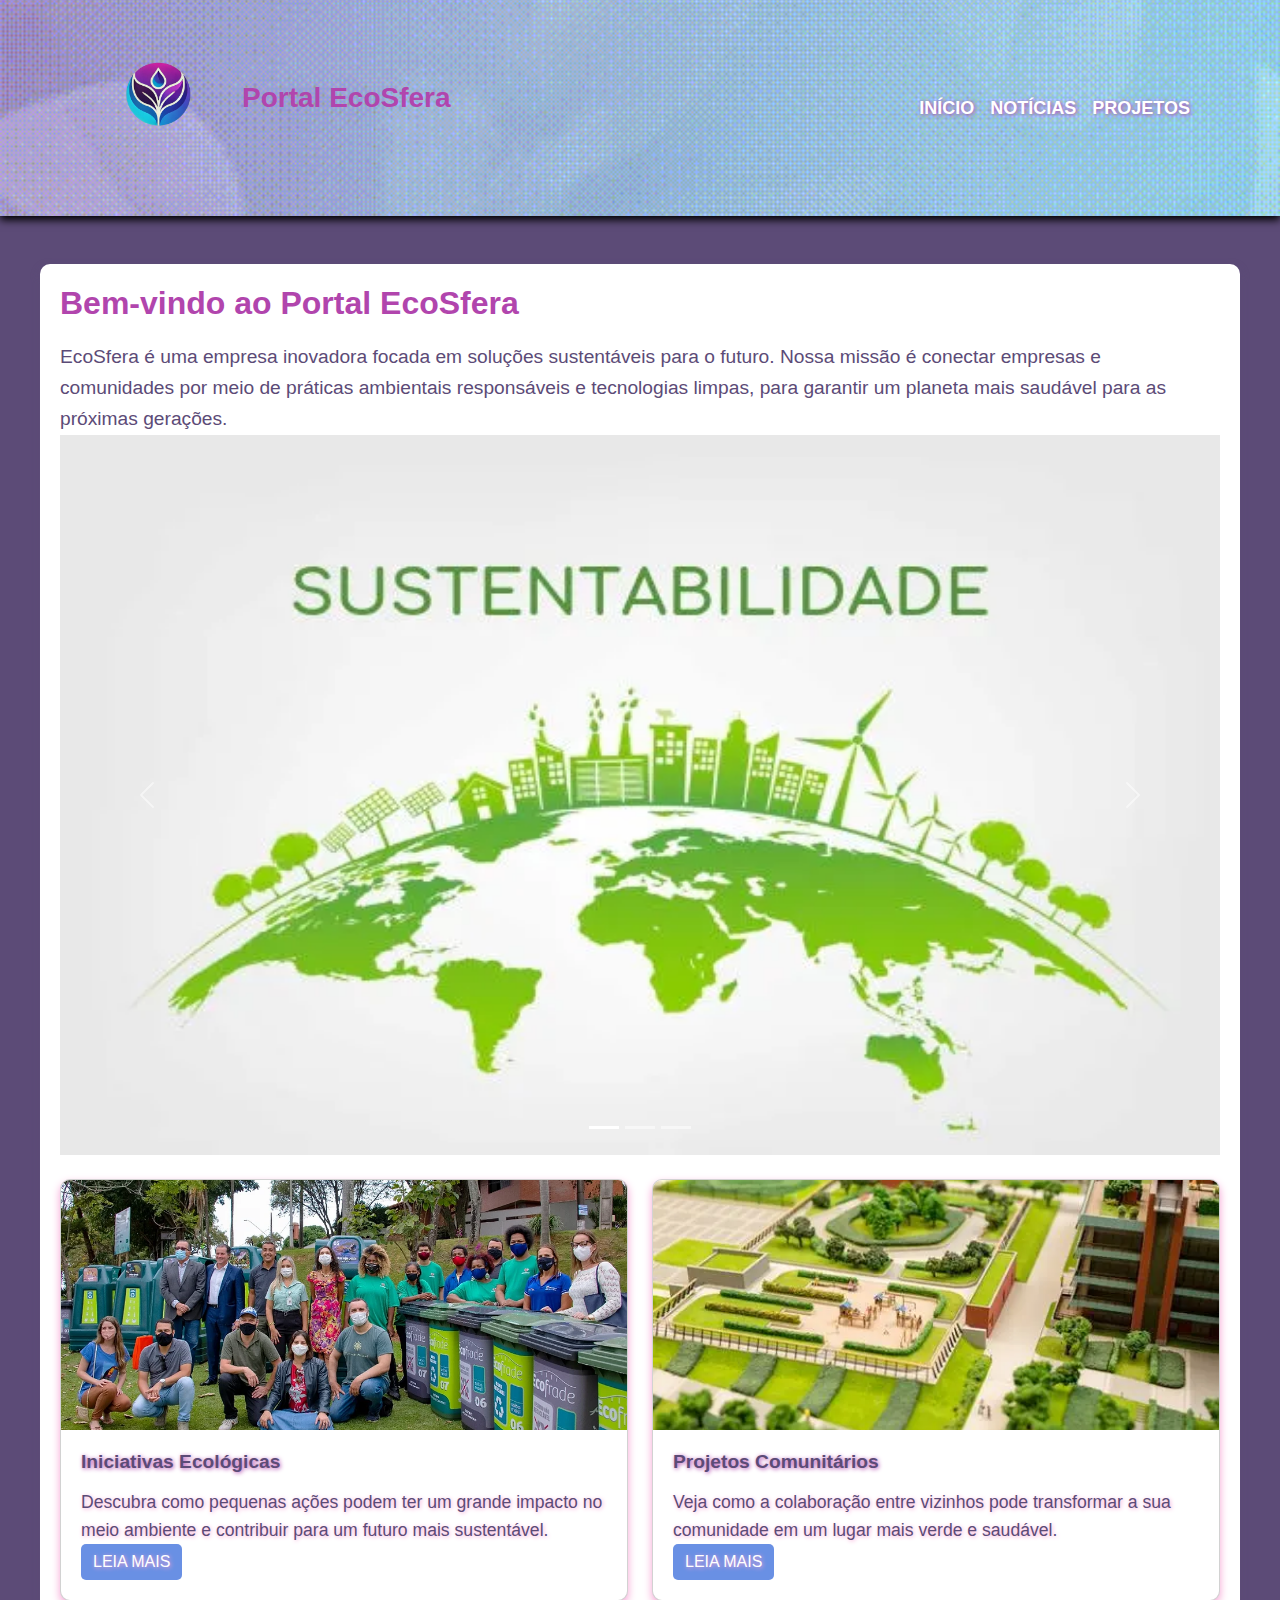
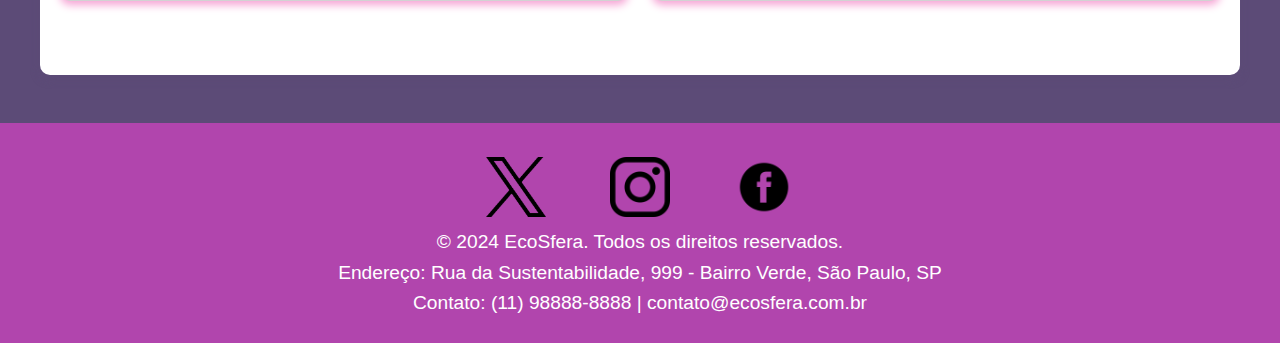
<file: index.html>
<!DOCTYPE html>
<html lang="pt-br">
  <head>
    <meta charset="UTF-8" />
    <meta name="viewport" content="width=device-width, initial-scale=1.0" />
    <link rel="stylesheet" href="css/bootstrap.min.css" />
    <link rel="stylesheet" href="css/joseGeraldoSabiaPereira.css" />
    <title>Portal EcoSfera - Início</title>
  </head>

  <body>
    <header class="header-gif">
      <nav class="navbar navbar-expand-lg navbar-dark">
        <div class="container">
          <a class="navbar-brand d-flex align-items-center" href="index.html">
            <img
              src="img/logo.png"
              alt="Logo"
              width="40"
              class="d-inline-block align-text-top"
            />
            <h3>Portal EcoSfera</h3>
          </a>
          <button
            class="navbar-toggler"
            type="button"
            data-bs-toggle="collapse"
            data-bs-target="#navbarNav"
            aria-controls="navbarNav"
            aria-expanded="false"
            aria-label="Toggle navigation"
          >
            <span class="navbar-toggler-icon"></span>
          </button>
          <div class="collapse navbar-collapse" id="navbarNav">
            <ul class="navbar-nav ms-auto">
              <li class="nav-item">
                <a class="nav-link active" href="index.html">Início</a>
              </li>
              <li class="nav-item">
                <a class="nav-link" href="page/noticias.html">Notícias</a>
              </li>
              <li class="nav-item">
                <a class="nav-link" href="page/projetos.html">Projetos</a>
              </li>
            </ul>
          </div>
        </div>
      </nav>
    </header>

    <main class="container my-5">
      <h2>Bem-vindo ao Portal EcoSfera</h2>
      <p>
        EcoSfera é uma empresa inovadora focada em soluções sustentáveis para o
        futuro. Nossa missão é conectar empresas e comunidades por meio de
        práticas ambientais responsáveis e tecnologias limpas, para garantir um
        planeta mais saudável para as próximas gerações.
      </p>
      <div
        id="carouselExampleIndicators"
        class="carousel slide"
        data-bs-ride="carousel"
      >
        <div class="carousel-indicators">
          <button
            type="button"
            data-bs-target="#carouselExampleIndicators"
            data-bs-slide-to="0"
            class="active"
            aria-current="true"
            aria-label="Slide 1"
          ></button>
          <button
            type="button"
            data-bs-target="#carouselExampleIndicators"
            data-bs-slide-to="1"
            aria-label="Slide 2"
          ></button>
          <button
            type="button"
            data-bs-target="#carouselExampleIndicators"
            data-bs-slide-to="2"
            aria-label="Slide 3"
          ></button>
        </div>
        <div class="carousel-inner">
          <div class="carousel-item active">
            <img
              src="img/slider1.jpg"
              class="d-block w-100"
              alt="Sustentabilidade 1"
            />
          </div>
          <div class="carousel-item">
            <img
              src="img/slider2.jpg"
              class="d-block w-100"
              alt="Sustentabilidade 2"
            />
          </div>
          <div class="carousel-item">
            <img
              src="img/slider3.jpg"
              class="d-block w-100"
              alt="Sustentabilidade 3"
            />
          </div>
        </div>
        <button
          class="carousel-control-prev"
          type="button"
          data-bs-target="#carouselExampleIndicators"
          data-bs-slide="prev"
        >
          <span class="carousel-control-prev-icon" aria-hidden="true"></span>
          <span class="visually-hidden">Previous</span>
        </button>
        <button
          class="carousel-control-next"
          type="button"
          data-bs-target="#carouselExampleIndicators"
          data-bs-slide="next"
        >
          <span class="carousel-control-next-icon" aria-hidden="true"></span>
          <span class="visually-hidden">Next</span>
        </button>
      </div>

      <div class="row my-4">
        <div class="col-12 col-md-6 col-lg-6">
          <div class="card">
            <img
              src="img/card1.jpg"
              class="card-img-top"
              alt="Iniciativas Ecológicas"
            />
            <div class="card-body">
              <h5 class="card-title">Iniciativas Ecológicas</h5>
              <p class="card-text">
                Descubra como pequenas ações podem ter um grande impacto no meio
                ambiente e contribuir para um futuro mais sustentável.
              </p>
              <a href="page/noticias.html" class="btn btn-primary">Leia mais</a>
            </div>
          </div>
        </div>

        <div class="col-12 col-md-6 col-lg-6">
          <div class="card">
            <img
              src="img/card2.jpg"
              class="card-img-top"
              alt="Projetos Comunitários"
            />
            <div class="card-body">
              <h5 class="card-title">Projetos Comunitários</h5>
              <p class="card-text">
                Veja como a colaboração entre vizinhos pode transformar a sua
                comunidade em um lugar mais verde e saudável.
              </p>
              <a href="page/projetos.html" class="btn btn-primary">Leia mais</a>
            </div>
          </div>
        </div>
      </div>
    </main>

    <footer class="text-center py-4">
      <a href="https://twitter.com/Greenpeace"
        ><img src="img/twitter.png" width="40" alt="Twitter"
      /></a>
      <a href="https://www.instagram.com/greenpeace/"
        ><img src="img/instagram.png" width="40" alt="Instagram"
      /></a>
      <a href="https://www.facebook.com/greenpeace.international"
        ><img src="img/facebook.png" width="40" alt="Facebook"
      /></a>
      <p class="text-white">
        &copy; 2024 EcoSfera. Todos os direitos reservados.
      </p>
      <p class="text-white">
        Endereço: Rua da Sustentabilidade, 999 - Bairro Verde, São Paulo, SP
      </p>
      <p class="text-white">
        Contato: (11) 98888-8888 | contato@ecosfera.com.br
      </p>
    </footer>

    <script src="js/bootstrap.bundle.min.js"></script>
  </body>
</html>
</file>
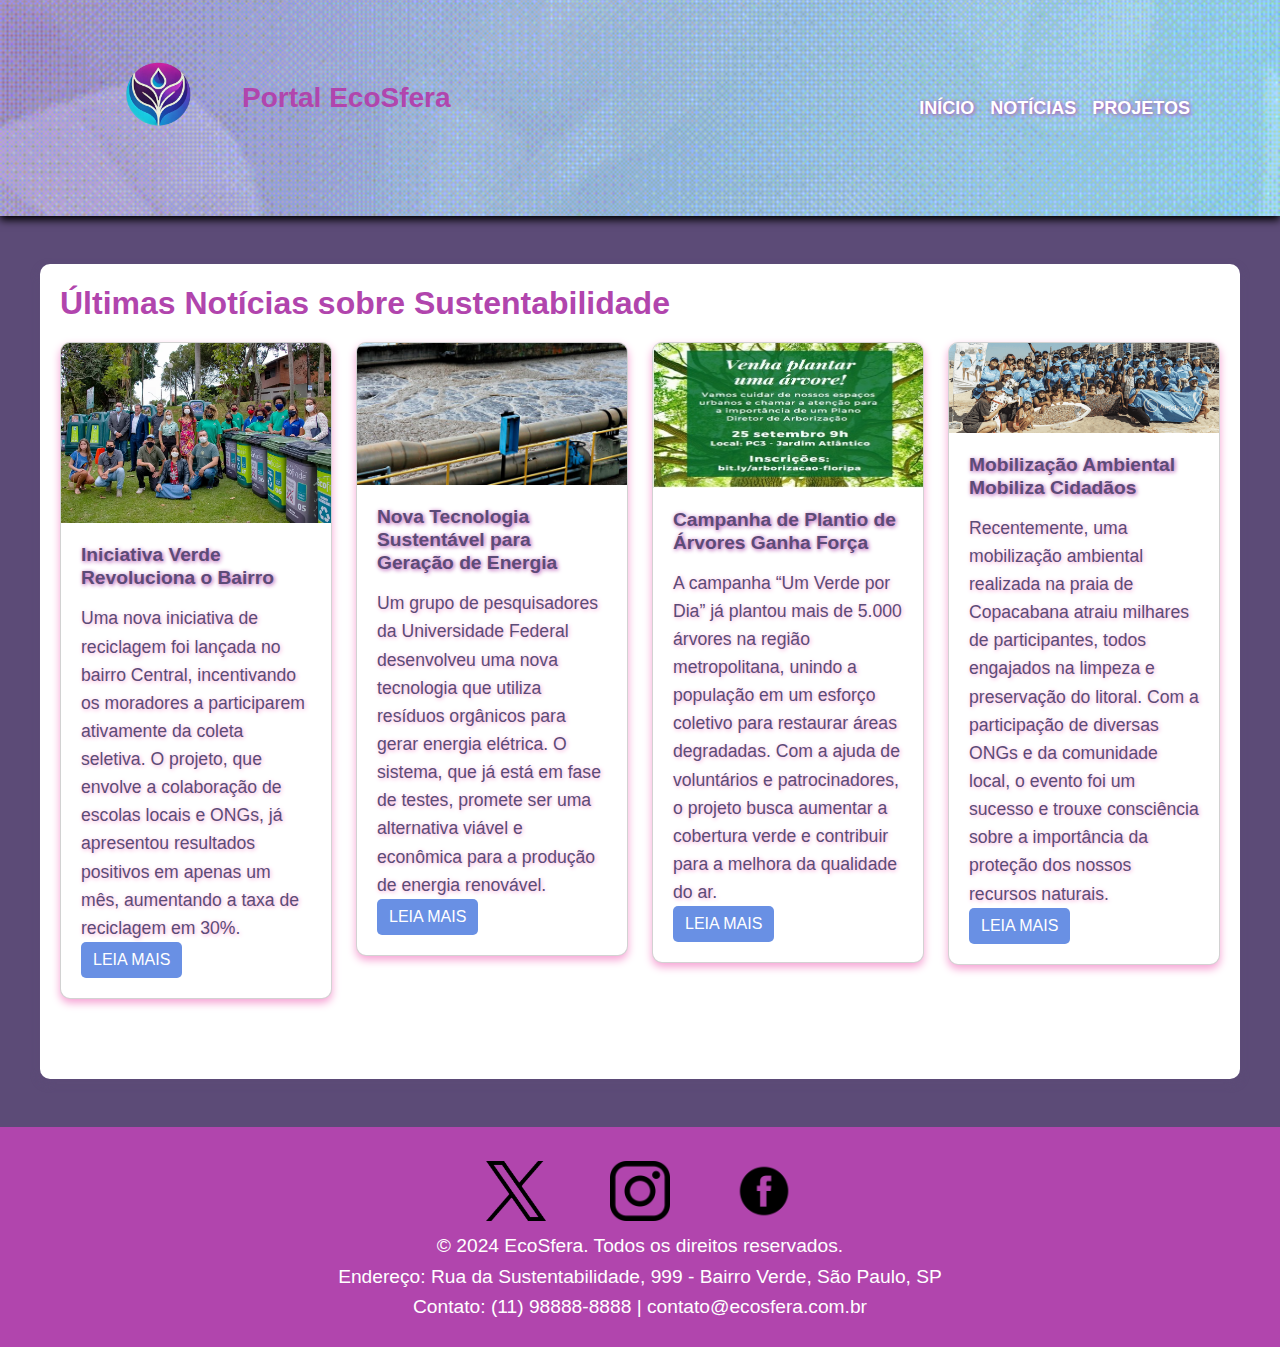
<file: page/noticias.html>
<!DOCTYPE html>
<html lang="pt-br">
  <head>
    <meta charset="UTF-8" />
    <meta name="viewport" content="width=device-width, initial-scale=1.0" />
    <link rel="stylesheet" href="../css/bootstrap.min.css" />
    <link rel="stylesheet" href="../css/joseGeraldoSabiaPereira.css" />
    <title>Portal EcoSfera - Notícias</title>
  </head>

  <body>
    <header class="header-gif">
      <nav class="navbar navbar-expand-lg navbar-dark">
        <div class="container">
          <a
            class="navbar-brand d-flex align-items-center"
            href="../index.html"
          >
            <img
              src="../img/logo.png"
              alt="Logo"
              width="40"
              class="d-inline-block align-text-top"
            />
            <h3>Portal EcoSfera</h3>
          </a>
          <button
            class="navbar-toggler"
            type="button"
            data-bs-toggle="collapse"
            data-bs-target="#navbarNav"
            aria-controls="navbarNav"
            aria-expanded="false"
            aria-label="Toggle navigation"
          >
            <span class="navbar-toggler-icon"></span>
          </button>
          <div class="collapse navbar-collapse" id="navbarNav">
            <ul class="navbar-nav ms-auto">
              <li class="nav-item">
                <a class="nav-link active" href="../index.html">Início</a>
              </li>
              <li class="nav-item">
                <a class="nav-link" href="../page/noticias.html">Notícias</a>
              </li>
              <li class="nav-item">
                <a class="nav-link" href="../page/projetos.html">Projetos</a>
              </li>
            </ul>
          </div>
        </div>
      </nav>
    </header>

    <main class="container my-5">
      <h2>Últimas Notícias sobre Sustentabilidade</h2>

      <div class="row">
        <div class="col-12 col-md-6 col-lg-3">
          <div class="card">
            <img
              src="../img/noticia1.jpg"
              class="card-img-top"
              alt="Iniciativa Verde"
            />
            <div class="card-body">
              <h5 class="card-title">Iniciativa Verde Revoluciona o Bairro</h5>
              <p class="card-text">
                Uma nova iniciativa de reciclagem foi lançada no bairro Central,
                incentivando os moradores a participarem ativamente da coleta
                seletiva. O projeto, que envolve a colaboração de escolas locais
                e ONGs, já apresentou resultados positivos em apenas um mês,
                aumentando a taxa de reciclagem em 30%.
              </p>
              <button
                class="btn btn-primary"
                data-bs-toggle="collapse"
                data-bs-target="#noticia1"
                aria-expanded="false"
                aria-controls="noticia1"
              >
                Leia mais
              </button>
              <div class="collapse" id="noticia1">
                <div class="card card-body mt-2">
                  A coleta seletiva, agora realizada semanalmente, tem como
                  objetivo não apenas melhorar a sustentabilidade do bairro, mas
                  também educar os cidadãos sobre a importância da reciclagem e
                  como separar os materiais corretamente. Os organizadores do
                  projeto esperam expandir a iniciativa para outras áreas da
                  cidade nos próximos meses.
                </div>
              </div>
            </div>
          </div>
        </div>

        <div class="col-12 col-md-6 col-lg-3">
          <div class="card">
            <img
              src="../img/noticia2.jpg"
              class="card-img-top"
              alt="Tecnologia Sustentável"
            />
            <div class="card-body">
              <h5 class="card-title">
                Nova Tecnologia Sustentável para Geração de Energia
              </h5>
              <p class="card-text">
                Um grupo de pesquisadores da Universidade Federal desenvolveu
                uma nova tecnologia que utiliza resíduos orgânicos para gerar
                energia elétrica. O sistema, que já está em fase de testes,
                promete ser uma alternativa viável e econômica para a produção
                de energia renovável.
              </p>
              <button
                class="btn btn-primary"
                data-bs-toggle="collapse"
                data-bs-target="#noticia2"
                aria-expanded="false"
                aria-controls="noticia2"
              >
                Leia mais
              </button>
              <div class="collapse" id="noticia2">
                <div class="card card-body mt-2">
                  A tecnologia utiliza um processo de digestão anaeróbica, que
                  transforma resíduos orgânicos em biogás. Este biogás pode ser
                  utilizado para geração de eletricidade, aquecimento ou até
                  mesmo como combustível. Os pesquisadores acreditam que essa
                  solução pode ser implementada em áreas rurais e urbanas,
                  contribuindo para uma matriz energética mais limpa e
                  sustentável.
                </div>
              </div>
            </div>
          </div>
        </div>
        <div class="col-12 col-md-6 col-lg-3">
          <div class="card">
            <img
              src="../img/noticia3.jpg"
              class="card-img-top"
              alt="Campanha de Plantio"
            />
            <div class="card-body">
              <h5 class="card-title">
                Campanha de Plantio de Árvores Ganha Força
              </h5>
              <p class="card-text">
                A campanha “Um Verde por Dia” já plantou mais de 5.000 árvores
                na região metropolitana, unindo a população em um esforço
                coletivo para restaurar áreas degradadas. Com a ajuda de
                voluntários e patrocinadores, o projeto busca aumentar a
                cobertura verde e contribuir para a melhora da qualidade do ar.
              </p>
              <button
                class="btn btn-primary"
                data-bs-toggle="collapse"
                data-bs-target="#noticia3"
                aria-expanded="false"
                aria-controls="noticia3"
              >
                Leia mais
              </button>
              <div class="collapse" id="noticia3">
                <div class="card card-body mt-2">
                  A iniciativa conta com eventos mensais em que os cidadãos
                  podem se inscrever para participar do plantio. Além das
                  árvores, a campanha inclui atividades educativas sobre
                  preservação ambiental e importância da biodiversidade. A meta
                  é plantar 20.000 árvores até o final do ano.
                </div>
              </div>
            </div>
          </div>
        </div>

        <div class="col-12 col-md-6 col-lg-3">
          <div class="card">
            <img
              src="../img/noticia4.jpg"
              class="card-img-top"
              alt="Mobilização Ambiental"
            />
            <div class="card-body">
              <h5 class="card-title">
                Mobilização Ambiental Mobiliza Cidadãos
              </h5>
              <p class="card-text">
                Recentemente, uma mobilização ambiental realizada na praia de
                Copacabana atraiu milhares de participantes, todos engajados na
                limpeza e preservação do litoral. Com a participação de diversas
                ONGs e da comunidade local, o evento foi um sucesso e trouxe
                consciência sobre a importância da proteção dos nossos recursos
                naturais.
              </p>
              <button
                class="btn btn-primary"
                data-bs-toggle="collapse"
                data-bs-target="#noticia4"
                aria-expanded="false"
                aria-controls="noticia4"
              >
                Leia mais
              </button>
              <div class="collapse" id="noticia4">
                <div class="card card-body mt-2">
                  Durante a mobilização, os voluntários coletaram mais de 1
                  tonelada de lixo da praia, além de realizar atividades
                  educativas sobre o impacto do plástico no meio ambiente. A
                  organização do evento promete novas edições, ampliando a
                  participação e o alcance da mensagem ambiental.
                </div>
              </div>
            </div>
          </div>
        </div>
      </div>
    </main>

    <footer class="text-center py-4">
      <a href="https://twitter.com/Greenpeace"
        ><img src="../img/twitter.png" width="40" alt="Twitter"
      /></a>
      <a href="https://www.instagram.com/greenpeace/"
        ><img src="../img/instagram.png" width="40" alt="Instagram"
      /></a>
      <a href="https://www.facebook.com/greenpeace.international"
        ><img src="../img/facebook.png" width="40" alt="Facebook"
      /></a>
      <p class="text-white">
        &copy; 2024 EcoSfera. Todos os direitos reservados.
      </p>
      <p class="text-white">
        Endereço: Rua da Sustentabilidade, 999 - Bairro Verde, São Paulo, SP
      </p>
      <p class="text-white">
        Contato: (11) 98888-8888 | contato@ecosfera.com.br
      </p>
    </footer>

    <script src="../js/bootstrap.bundle.min.js"></script>
  </body>
</html>
</file>
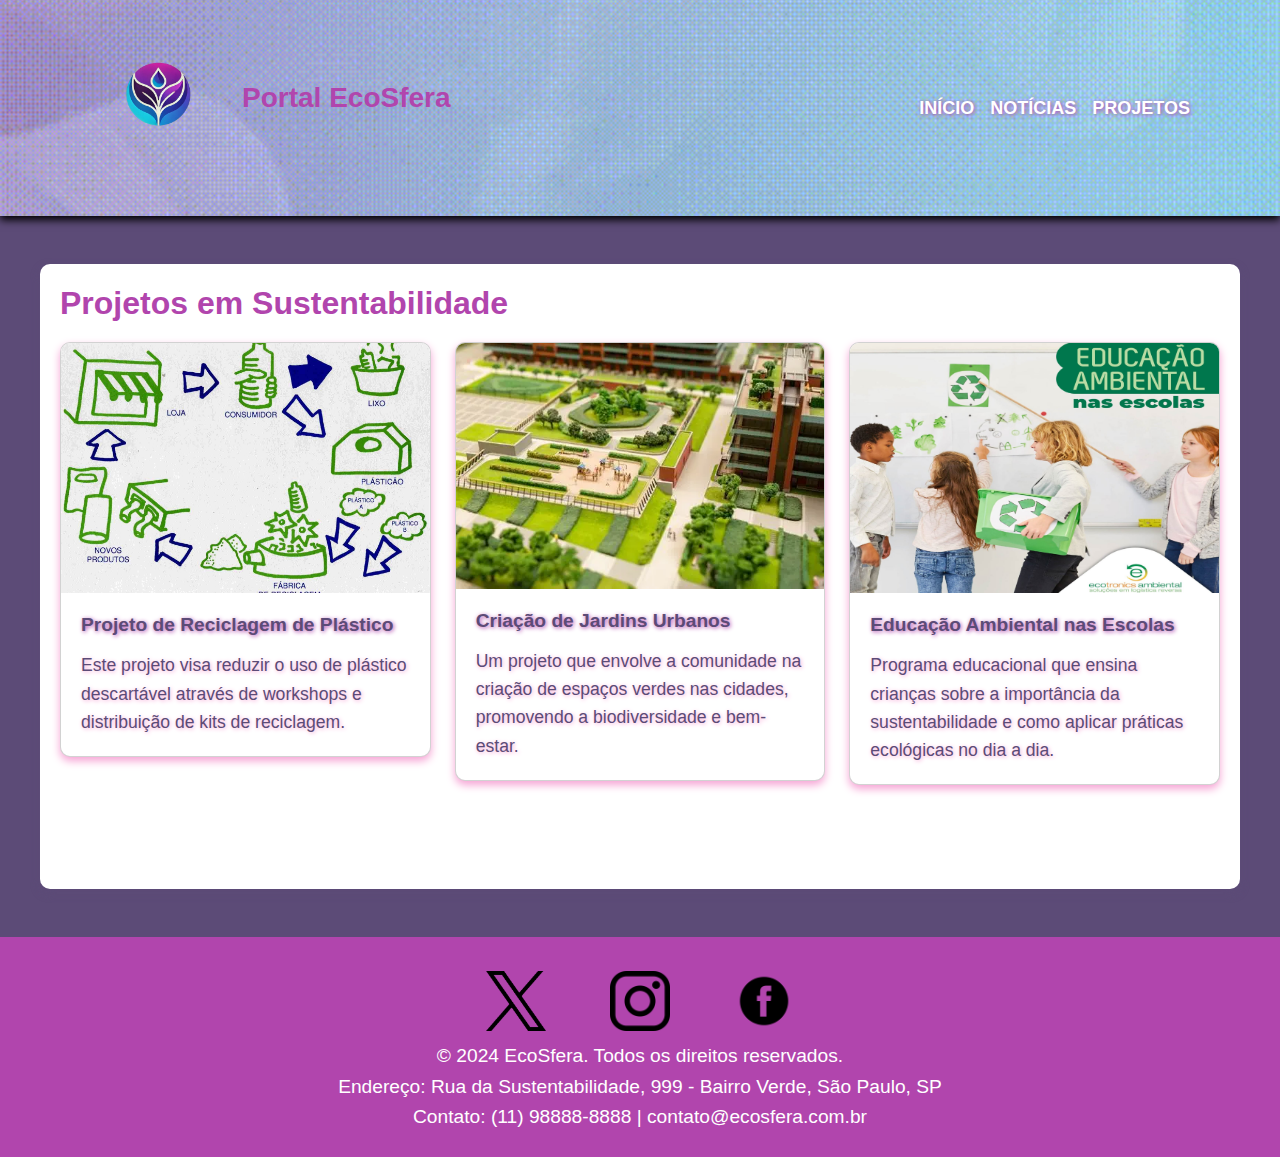
<file: page/projetos.html>
<!DOCTYPE html>
<html lang="pt-br">
  <head>
    <meta charset="UTF-8" />
    <meta name="viewport" content="width=device-width, initial-scale=1.0" />
    <link rel="stylesheet" href="../css/bootstrap.min.css" />
    <link rel="stylesheet" href="../css/joseGeraldoSabiaPereira.css" />
    <title>Portal EcoSfera- Projetos</title>
  </head>

  <body>
    <header class="header-gif">
      <nav class="navbar navbar-expand-lg navbar-dark">
        <div class="container">
          <a
            class="navbar-brand d-flex align-items-center"
            href="../index.html"
          >
            <img
              src="../img/logo.png"
              alt="Logo"
              width="40"
              class="d-inline-block align-text-top"
            />
            <h3>Portal EcoSfera</h3>
          </a>
          <button
            class="navbar-toggler"
            type="button"
            data-bs-toggle="collapse"
            data-bs-target="#navbarNav"
            aria-controls="navbarNav"
            aria-expanded="false"
            aria-label="Toggle navigation"
          >
            <span class="navbar-toggler-icon"></span>
          </button>
          <div class="collapse navbar-collapse" id="navbarNav">
            <ul class="navbar-nav ms-auto">
              <li class="nav-item">
                <a class="nav-link active" href="../index.html">Início</a>
              </li>
              <li class="nav-item">
                <a class="nav-link" href="../page/noticias.html">Notícias</a>
              </li>
              <li class="nav-item">
                <a class="nav-link" href="../page/projetos.html">Projetos</a>
              </li>
            </ul>
          </div>
        </div>
      </nav>
    </header>

    <main class="container my-5">
      <h2>Projetos em Sustentabilidade</h2>

      <div class="row">
        <div class="col-12 col-md-4 col-lg-4 mb-4">
          <div class="card">
            <img
              src="../img/projeto1.jpg"
              class="card-img-top"
              alt="Projeto de Reciclagem"
            />
            <div class="card-body">
              <h5 class="card-title">Projeto de Reciclagem de Plástico</h5>
              <p class="card-text">
                Este projeto visa reduzir o uso de plástico descartável através
                de workshops e distribuição de kits de reciclagem.
              </p>
            </div>
          </div>
        </div>

        <div class="col-12 col-md-4 col-lg-4 mb-4">
          <div class="card">
            <img
              src="../img/projeto2.jpg"
              class="card-img-top"
              alt="Jardins Urbanos"
            />
            <div class="card-body">
              <h5 class="card-title">Criação de Jardins Urbanos</h5>
              <p class="card-text">
                Um projeto que envolve a comunidade na criação de espaços verdes
                nas cidades, promovendo a biodiversidade e bem-estar.
              </p>
            </div>
          </div>
        </div>

        <div class="col-12 col-md-4 col-lg-4 mb-4">
          <div class="card">
            <img
              src="../img/projeto3 (1).jpg"
              class="card-img-top"
              alt="Educação Ambiental"
            />
            <div class="card-body">
              <h5 class="card-title">Educação Ambiental nas Escolas</h5>
              <p class="card-text">
                Programa educacional que ensina crianças sobre a importância da
                sustentabilidade e como aplicar práticas ecológicas no dia a
                dia.
              </p>
            </div>
          </div>
        </div>
      </div>
    </main>

    <footer class="text-center py-4">
      <a href="https://twitter.com/Greenpeace"
        ><img src="../img/twitter.png" width="40" alt="Twitter"
      /></a>
      <a href="https://www.instagram.com/greenpeace/"
        ><img src="../img/instagram.png" width="40" alt="Instagram"
      /></a>
      <a href="https://www.facebook.com/greenpeace.international"
        ><img src="../img/facebook.png" width="40" alt="Facebook"
      /></a>
      <p class="text-white">
        &copy; 2024 EcoSfera. Todos os direitos reservados.
      </p>
      <p class="text-white">
        Endereço: Rua da Sustentabilidade, 999 - Bairro Verde, São Paulo, SP
      </p>
      <p class="text-white">
        Contato: (11) 98888-8888 | contato@ecosfera.com.br
      </p>
    </footer>

    <script src="../js/bootstrap.bundle.min.js"></script>
  </body>
</html>
</file>
<file: css/joseGeraldoSabiaPereira.css>
/* Variáveis de cor */
:root {
  --cor-primaria: #5c4b77;
  /* Roxo escuro */
  --cor-secundaria: #6990e4;
  /* Azul claro */
  --cor-terciaria: #b145ad;
  /* Rosa */
  --cor-quaternaria: #f6a2d4;
  /* Rosa claro */
  --cor-branco: #ffffff;
  /* Branco */
  --cor-preto: #000000;
  /* Preto */
}

* {
  margin: 0;
  padding: 0;
  box-sizing: border-box;
}

/* Estilo geral do corpo */
body {
  font-family: "Arial", sans-serif;
  background-color: var(--cor-primaria);
  line-height: 1.6;
}

/* Estilo do cabeçalho */
header {
  background-color: var(--cor-secundaria);
  padding: 20px 0;
  box-shadow: 0 4px 8px var(--cor-preto);
}

header nav {
  max-width: 1200px;
  margin: 0 auto;
}

.navbar-brand img {
  width: 40px;
  margin-right: 10px;
}

.navbar-nav .nav-link {
  color: var(--cor-branco) !important;
  text-shadow: 1px 1px 4px var(--cor-terciaria);
  font-weight: bold;
  font-size: 18px;
  text-transform: uppercase;
  padding: 10px 20px;
  transition: all 0.3s ease;
}

.navbar-nav .nav-link:hover {
  text-shadow: 1px 1px 4px var(--cor-terciaria);
  background-color: var(--cor-primaria);
  border-radius: 5px;
}

/* Estilo da imagem de fundo do cabeçalho */
.header-gif {
  background-image: url("../img/banner.gif");
  background-size: cover;
  background-position: center;
}

.carousel-item img {
  width: 1080px;
  height: 720px;
}

/* Efeito de pulso */
@keyframes pulsar {
  0% {
    transform: scale(1);
    /* Começa com o tamanho original */
  }

  50% {
    transform: scale(1.2);
    /* Aumenta o tamanho para 120% no meio da animação */
  }

  100% {
    transform: scale(1);
    /* Volta ao tamanho original */
  }
}

/* Aplicando o efeito pulsante à logo */
.navbar-brand img {
  width: 150px;
  height: 150px;
  border-radius: 50%;
  animation: pulsar 1.5s infinite;
  transition: transform 0.3s ease;
}

.navbar-brand img:hover {
  animation: none;
  transform: scale(1.15);
}

html,
body {
  height: 100%;
  margin: 0;
  display: flex;
  flex-direction: column;
}

/* Estilo principal */
main.container {
  max-width: 1200px;
  margin: 30px auto;
  padding: 20px;
  background-color: var(--cor-branco);
  border-radius: 10px;
  box-shadow: 0 4px 8px var(--cor-primaria);
}

h2,
h3 {
  font-family: "Verdana", sans-serif;
  font-weight: bold;
  color: var(--cor-terciaria);
  margin-bottom: 20px;
}

p {
  font-size: 1.2rem;
  margin-bottom: auto;
  color: var(--cor-primaria);
}

.row {
  margin-bottom: 30px;
}

/* Estilo dos cartões */

.card {
  border-radius: 10px;
  overflow: hidden;
  box-shadow: 0 4px 8px var(--cor-quaternaria);
  margin-bottom: 30px;
  transition: all 0.3s ease;
}

.card:hover {
  transform: translateY(-5px);
  box-shadow: 0 8px 16px var(--cor-primaria);
}

.card-img-top {
  max-height: 250px;
  object-fit: cover;
  width: 100%;
}

.card-body {
  padding: 20px;
  text-shadow: 1px 1px 4px var(--cor-quaternaria);
  color: var(--cor-primaria);
  font-size: 1.1rem;
}

.card-title {
  font-family: "Verdana", sans-serif;
  font-size: 1.2rem;
  font-weight: bold;
  color: var(--cor-primaria);
  text-shadow: 1px 1px 4px var(--cor-terciaria);
  margin-bottom: 15px;
}

.card-text {
  text-shadow: 1px 1px 4px var(--cor-quaternaria);
  color: var(--cor-primaria);
  font-size: 1.1rem;
}

/* Estilo dos botões nos cartões */
.card .btn {
  text-transform: uppercase;
  border-radius: 5px;
  transition: all 0.3s ease;
}

.card .btn-primary {
  background-color: var(--cor-secundaria);
  border: none;
}

.card .btn-primary:hover {
  background-color: var(--cor-secundaria);
}

main {
  flex-grow: 1;
}

/* Estilo do rodapé */
footer {
  text-align: center;
  margin-top: auto;
  background-color: var(--cor-terciaria);
  color: var(--cor-branco);
  padding: 20px 0;
  width: 100%;
}

footer img {
  width: 60px;
  height: 60px;
  margin: 10px 10px;
}

footer a {
  padding: 10px;
  margin: 10px 10px;;
  transition: all 0.3s ease;
}

footer a:hover {
  transform: scale(1.1);
}
</file>
